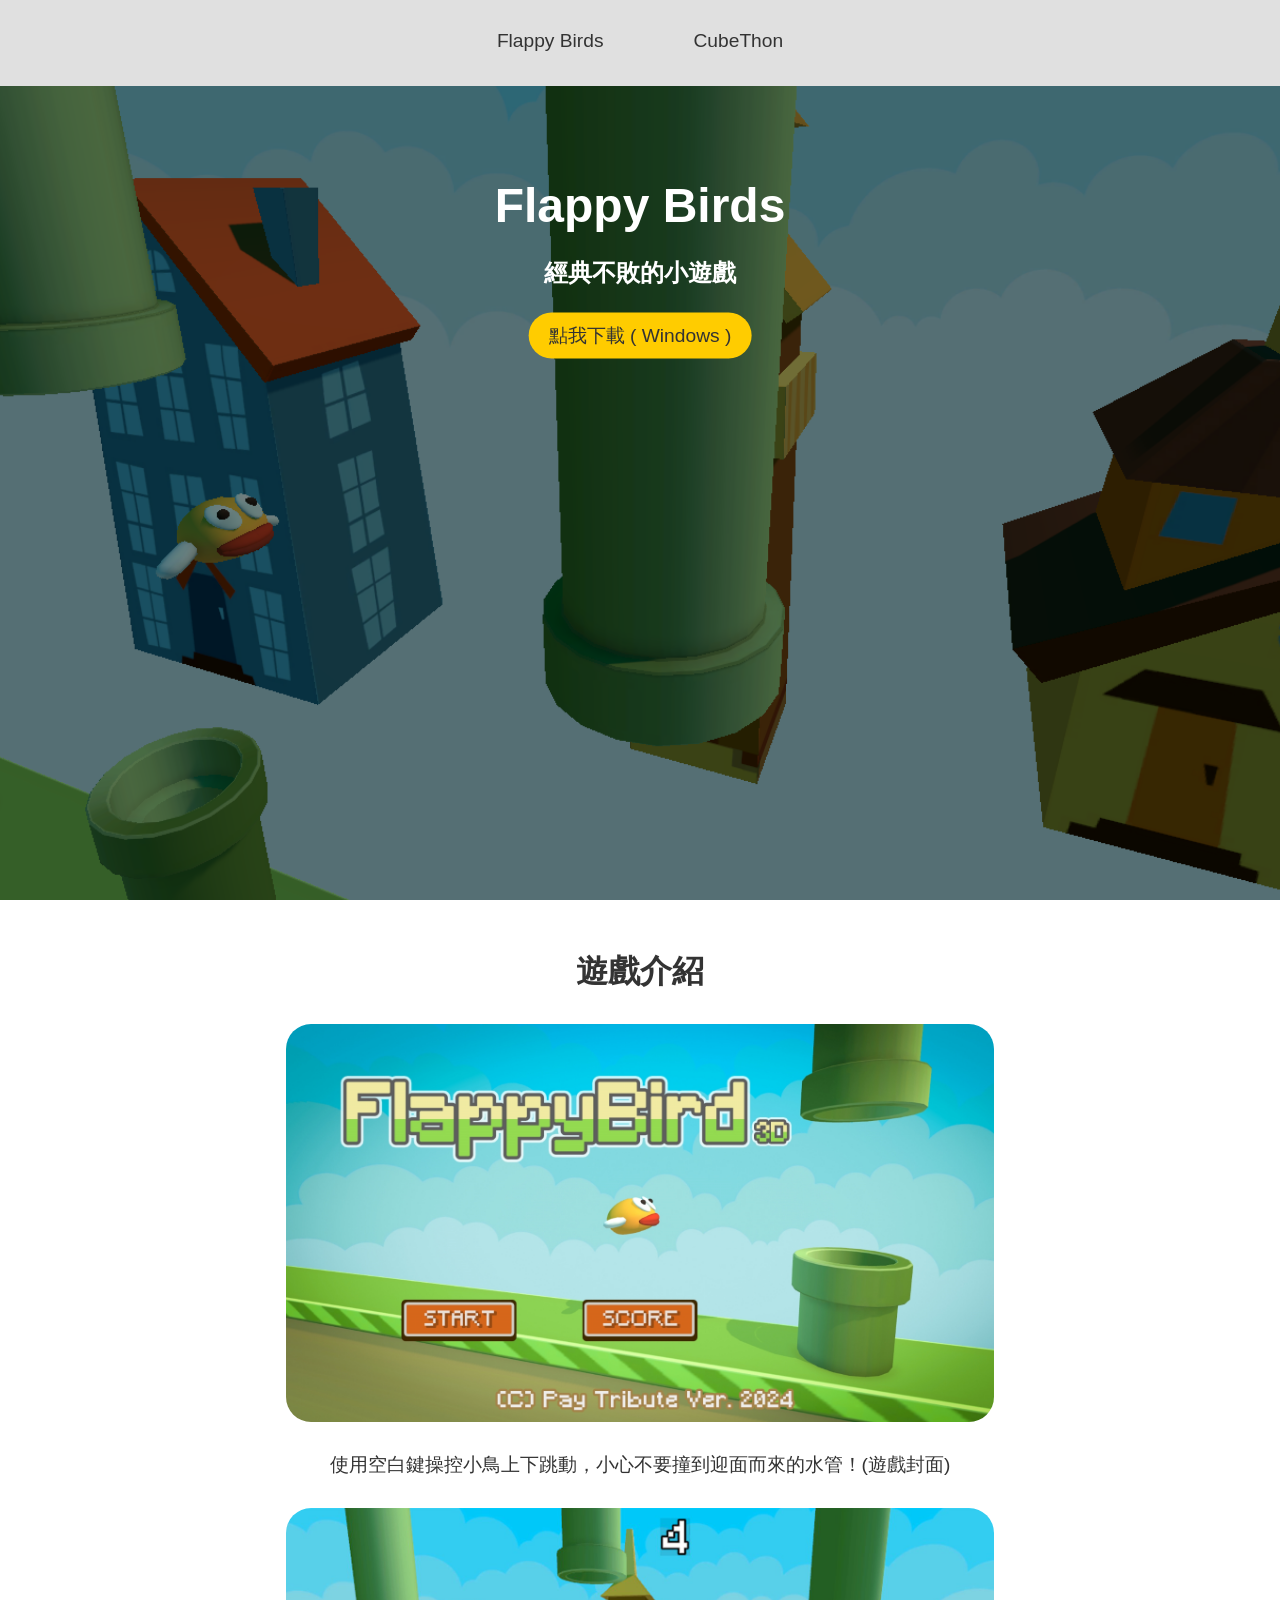
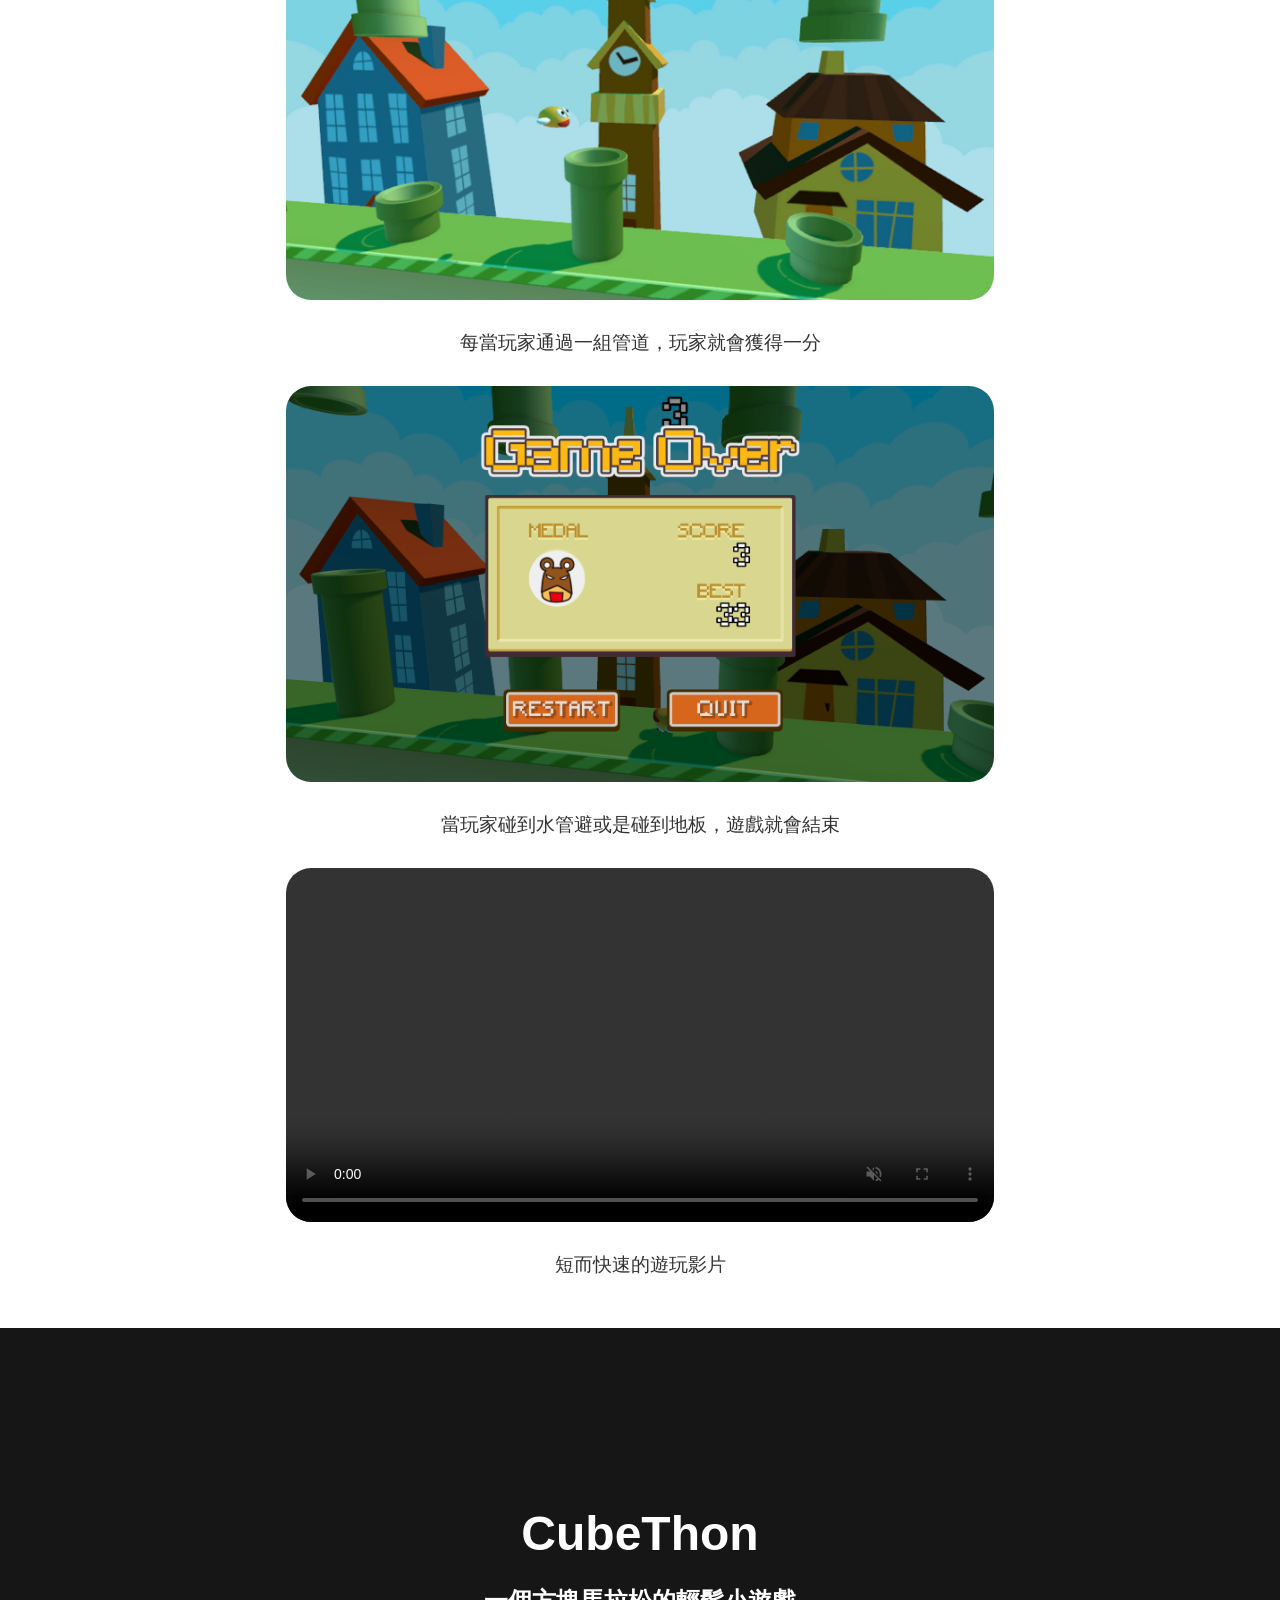
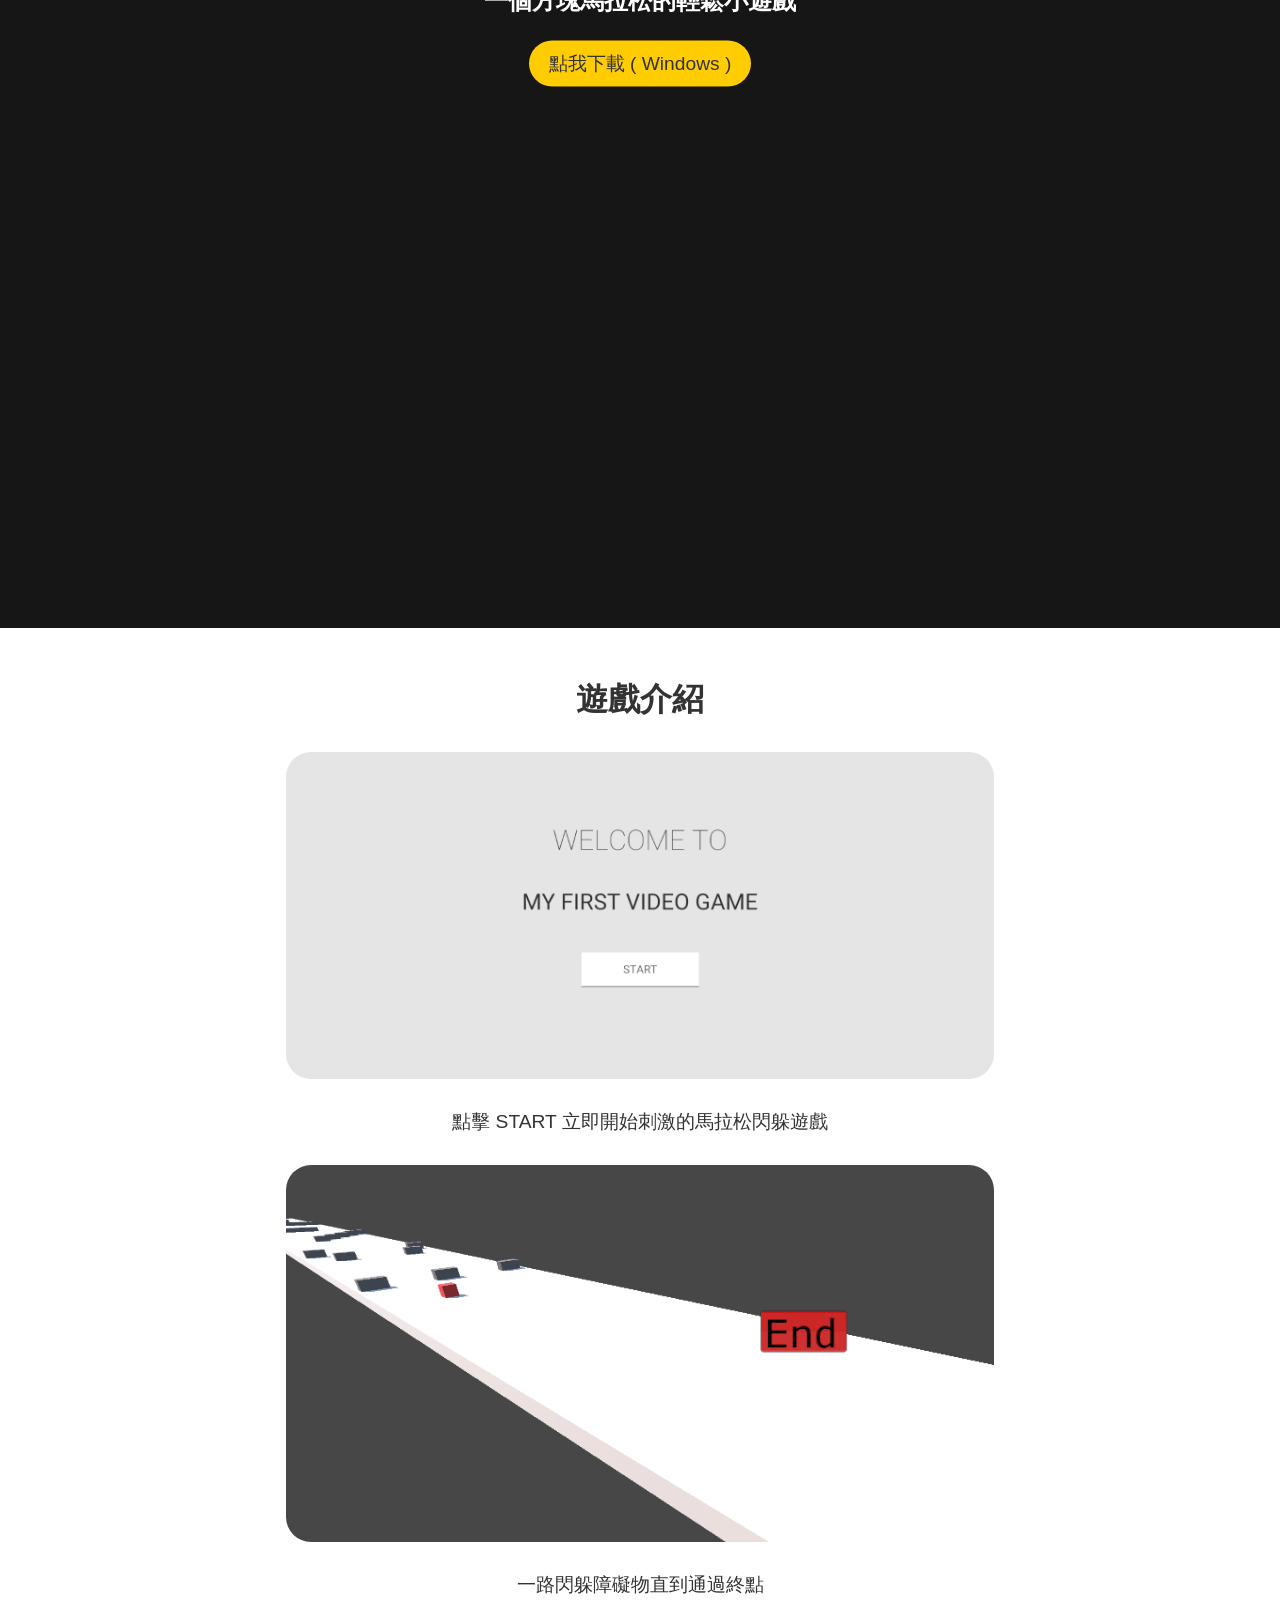
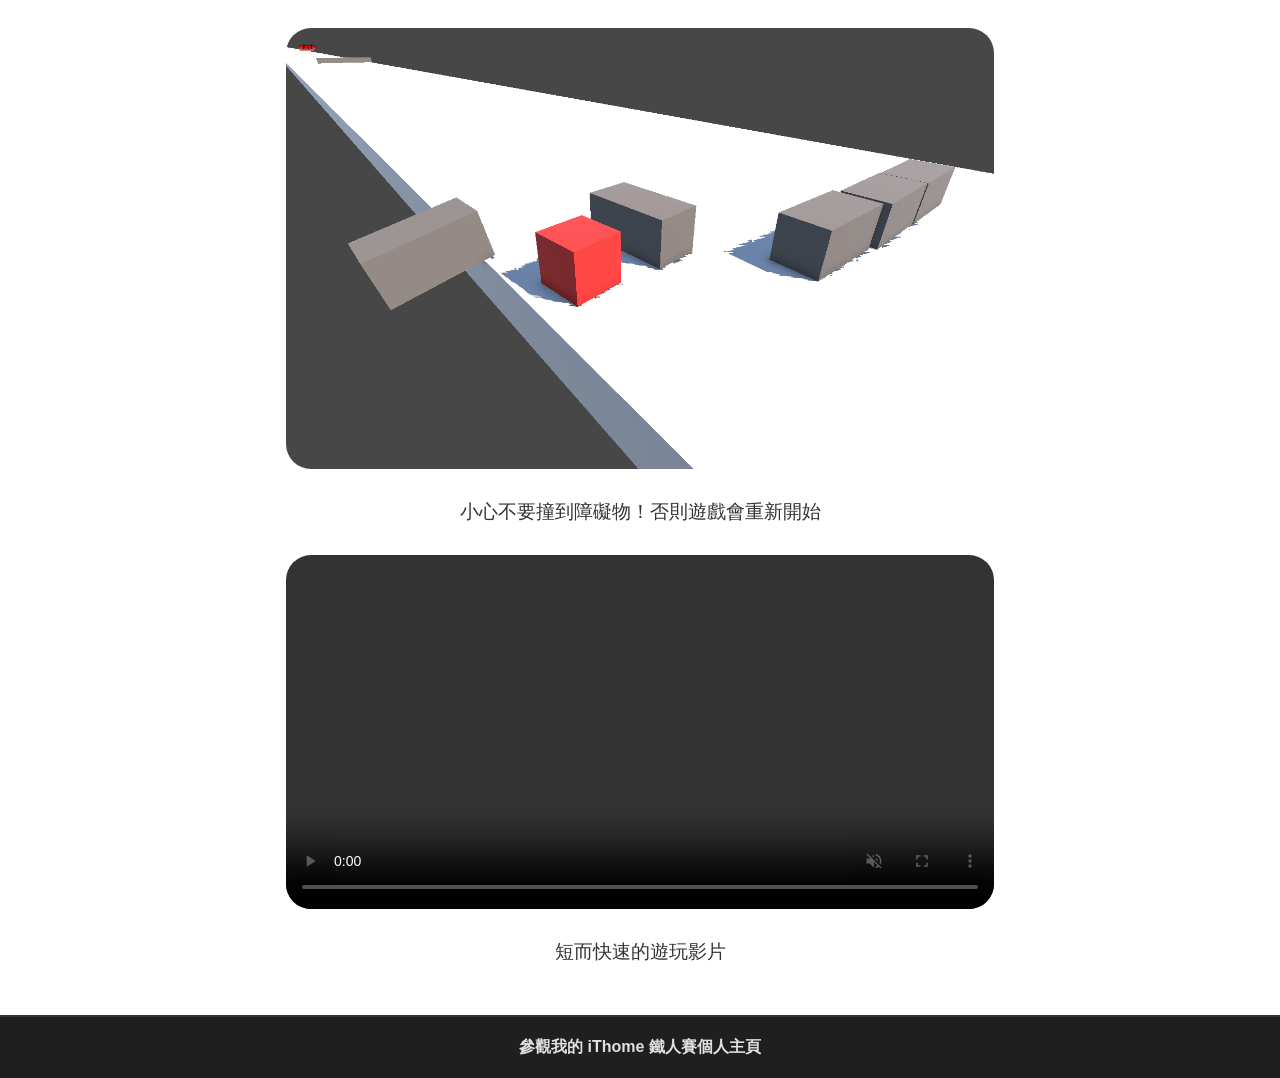
<file: index.html>
<!DOCTYPE html>
<html lang="zh-Hant">
<head>
    <meta charset="UTF-8">
    <meta name="viewport" content="width=device-width, initial-scale=1.0">
    <title>我的遊戲介紹網站</title>
    <link rel="stylesheet" href="style.css">
</head>
<body>
    <!-- 標籤選擇條 -->
    <nav>
        <ul>
            <li><a href="#game1"><span>Flappy Birds</span><div class="hover-overlay"></div></a></li>
            <li><a href="#game2"><span>CubeThon</span><div class="hover-overlay"></div></a></li>
        </ul>
    </nav>

<!-- Flappy Birds遊戲的全屏圖片部分 -->
<section id="game1" class="game-section">
    <div class="game-background bg1">
        <div class="game-text centered-text">
            <h1>Flappy Birds</h1>
            <h3>經典不敗的小遊戲</h3>
            <a href="https://drive.google.com/file/d/1KH0OKHC6Q0ze0tAbMF75h2pL0Js8s0Ow/view?usp=sharing" class="download-btn">
                <span>點我下載 ( Windows ) </span>
                <div class="hover-overlay"></div>
            </a> <!-- 下載按鈕 -->
        </div>
    </div>

    <!-- 遊戲介紹圖片 -->
    <div class="text-section white-background">
        <h2>遊戲介紹</h2>
        <div class="centered-images">
            <img src="images/img1.jpg" alt="遊戲場景1">
            <p>使用空白鍵操控小鳥上下跳動，小心不要撞到迎面而來的水管！(遊戲封面)</p>
            <img src="images/img2.jpg" alt="遊戲場景2">
            <p>每當玩家通過一組管道，玩家就會獲得一分</p>
            <img src="images/img3.jpg" alt="遊戲場景3">
            <p>當玩家碰到水管避或是碰到地板，遊戲就會結束</p>
            <!-- 遊戲展示影片 -->
            <video autoplay muted loop playsinline controls>
                <source src="videos/Flappy-Bird-3D-demo.MOV" type="video/mp4">
            </video>
            <p>短而快速的遊玩影片</p>
        </div>
    </div>
</section>

<!-- CubeThon遊戲的全屏背景圖片部分 -->
<section id="game2" class="game-section">
    <div class="game-background bg2">
        <div class="game-text centered-text">
            <h1>CubeThon</h1>
            <h3>一個方塊馬拉松的輕鬆小遊戲</h3>
            <a href="https://drive.google.com/file/d/116-kXRA7iYaXKXjcS6kCXtDmUWJt4uKn/view?usp=sharing" class="download-btn">
                <span>點我下載 ( Windows ) </span>
                <div class="hover-overlay"></div>
            </a> <!-- 下載按鈕 -->
        </div>
    </div>

    <!-- 遊戲介紹圖片 -->
    <div class="text-section white-background">
        <h2>遊戲介紹</h2>
        <div class="centered-images">
            <img src="images/img6.png" alt="遊戲場景1">
            <p>點擊 START 立即開始刺激的馬拉松閃躲遊戲</p>
            <img src="images/img4.png" alt="遊戲場景2">
            <p>一路閃躲障礙物直到通過終點</p>
            <img src="images/img5.png" alt="遊戲場景3">
            <p>小心不要撞到障礙物！否則遊戲會重新開始</p>
            <!-- 遊戲展示影片 -->
            <video autoplay muted loop playsinline controls>
                <source src="videos/Cubethon-demo.MOV" type="video/mp4">
            </video>
            <p>短而快速的遊玩影片</p>
        </div>
    </div>
</section>

<!-- jQuery CDN -->
<script src="https://code.jquery.com/jquery-3.6.0.min.js"></script>
<script>
    // 按鈕的滑動效果
    $(document).ready(function() {
        $(".download-btn").hover(
            function() {
                $(this).find(".hover-overlay").css("top", "0");
            },
            function() {
                $(this).find(".hover-overlay").css("top", "100%");
            }
        );
    });

    // 標籤的滑動效果
    $("nav ul li a").hover(
        function() {
            $(this).find(".hover-overlay").css("top", "0");
        },
        function() {
            $(this).find(".hover-overlay").css("top", "100%");
        }
    );
</script>

<footer>
    <p>
        <a href="https://jiayunlee1009.github.io/random-food/" target="_blank" style="color: #e0e0e0; text-decoration: none;">
            <b>參觀我的 iThome 鐵人賽個人主頁</b>
        </a>
    </p>
</footer>

</body>
</html>
</file>
<file: style.css>
* {
    margin: 0;
    padding: 0;
    box-sizing: border-box;
}

body {
    font-family: Arial, sans-serif;
    background-color: #2c2c2c;
    color: #e0e0e0;
    scroll-behavior: smooth;
}

/* 標籤選擇條樣式 */
nav {
    width: 100%;
    background-color: #e0e0e0;
    padding: 20px 0;
    position: fixed;
    top: 0;
    z-index: 1000;
}

nav ul {
    list-style: none;
    display: flex;
    justify-content: center;
    gap: 50px;
}

nav ul li a {
    position: relative; /* 讓遮罩效果相對於標籤項目 */
    display: inline-block;
    color: #333;
    text-decoration: none;
    font-size: 1.2em;
    padding: 10px 20px;
    overflow: hidden; /* 遮罩效果在範圍內 */
    transition: color 0.3s;
}

nav ul li a:hover {
    background-color: #e0e0e0;
    border-radius: 25px;
}

/* for jQuery */
/* 遮罩效果 */
nav ul li a .hover-overlay {
    position: absolute;
    top: 100%;
    left: 0;
    width: 100%;
    height: 100%;
    background-color: rgba(0, 0, 0, 0.3); /* 按鈕上的黑色遮罩 */
    transition: top 0.3s;
    z-index: 1;
    border-radius: 30px;
}

/* 確保標籤內容在遮罩上方 */
nav ul li a span {
    position: relative;
    z-index: 2;
}
/* end for jQuery */

/* 全屏背景圖片 */
.game-section {
    position: relative;
    padding-top: 0px; /* 留出標籤條的空間 */ 
    overflow-x: hidden;
}

.game-background {
    position: relative;
    width: 100%;
    height: 100vh;
    background-size: cover; /* 讓背景圖片覆蓋整個容器，保持比例 */
    background-position: center; /* 背景圖片居中 */
    background-attachment: fixed; /* 背景圖片固定，防止隨內容滑動 */
}

.game-background::before {
    content: "";
    position: absolute;
    top: 0;
    left: 0;
    width: 100%;
    height: 100%;
    background-color: rgba(0, 0, 0, 0.5); /* 半透明黑色遮罩 */
    z-index: 1;
}

/* 確保文字在遮罩上方 */
.game-text {
    position: relative;
    z-index: 2;
    color: #fff;
}

/* Flappy Birds遊戲背景 */
.game-section .bg1 {
    background-image: url('images/background1.png');
    width: 100%;
    overflow-y: hidden;
}

/* Cubethon遊戲背景 */
.game-section .bg2 {
    background-image: url('images/background2.png');
    width: 100%;
    overflow-y: hidden;
}

.centered-text {
    position: absolute;
    top: 30%;
    left: 50%;
    transform: translate(-50%, -50%);
    text-align: center;
    color: #fff;
    max-width: 100%; /* 確保文字不會超過容器的最大寬度 */
    white-space: normal; /* 防止文字超出並導致滑動 */
    overflow: hidden; /* 確保內容不會超出容器範圍 */
}

.centered-text h1 {
    font-size: 3em;
    margin-bottom: 0.5em;
}

.centered-text h3 {
    font-size: 1.5em;
    margin-bottom: 1em;
}

/* 白色文字說明區塊 */
.white-background {
    background-color: #fff;
    color: #333;
    padding: 50px;
    width: 100vw;
    min-height: calc(100vw * 1.3); /* 高度至少為全屏寬度的1.3倍，內容較多時會自動長高 */
    text-align: center;
}

.white-background h2 {
    font-size: 2em;
    margin-bottom: 30px;
}

/* 置中的圖片與文字說明 */
.centered-images {
    display: flex;
    flex-direction: column;
    align-items: center;
    gap: 30px;
}

.centered-images img,
.centered-images video {
    width: 60%; /* 圖片與影片寬度為60% */
    height: auto;
    border-radius: 25px;
}

.centered-images p {
    width: 60%; /* 與圖片同寬 */
    text-align: center;
    font-size: 1.2em;
}

/* 下載按鈕 */
.download-btn {
    display: inline-block;
    position: relative;
    padding: 10px 20px;
    background-color: #ffcc00;
    color: #333;
    text-decoration: none;
    font-size: 1.2em;
    border-radius: 30px;
    transition: background-color 0.3s;
    overflow:hidden /* new */
    
}
/*
.download-btn:hover {
    background-color: #ff9900;
}
*/
/* new */
.download-btn span {
    position: relative;
    z-index: 2;
}

.download-btn .hover-overlay {
    position: absolute;
    top: 100%;
    left: 0;
    width: 100%;
    height: 100%;
    background-color: rgba(47, 47, 47, 0.3);
    transition: top 0.3s;
    z-index: 1;
    border-radius: 30px;
}
/* end new */
/* 底部橫條 */
footer {
    text-align: center;
    padding: 20px;
    background-color: #1f1f1f;
    color: #e0e0e0;
    border-top: 2px solid #333;
}
</file>
